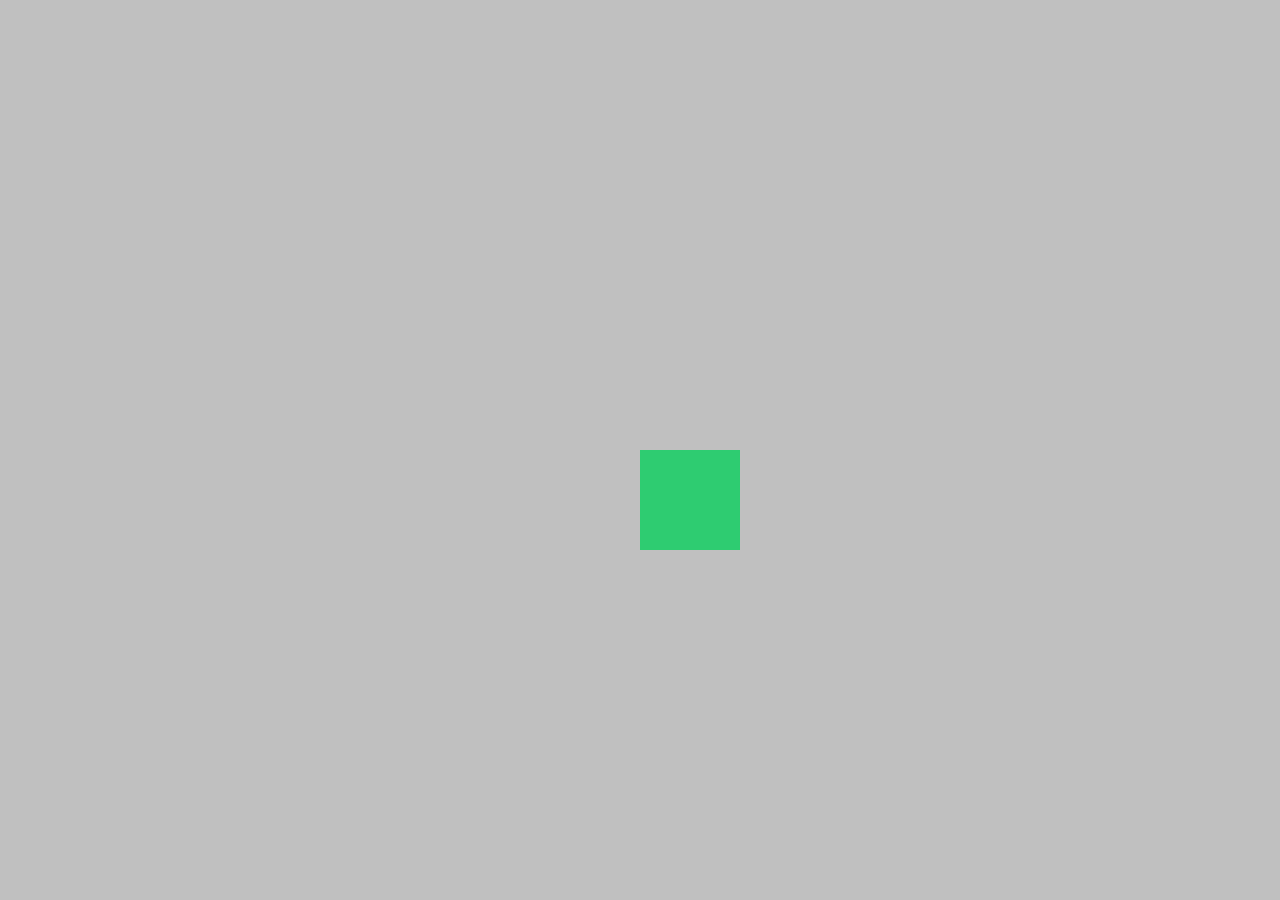
<file: parallax/index.html>
<!DOCTYPE html>
<html lang="en">
<head>
	<meta charset="UTF-8">
	<title>Parallax</title>
	<style>
	* {
		border: none;
		padding: 0;
		margin: 0;
	}
	body {
		background: silver;
		background-size: cover;
		overflow: hidden;
		min-width: 1280px;
		min-height: 720px;
	}
		.box {
			width: 100px;
			height: 100px;
			position: absolute;
			top: 50%;
			left: 50%;
		}
		.green {
			/*margin: -50px 0 0 -50px;*/
			/*top: 550px;
			left: 550px;*/
			background: #2ecc71;
		}
	</style>
</head>
<body>
	<div class="green box"></div>
	<script>
document.addEventListener('mousemove', mouseMove);

var green = document.getElementsByClassName('green')[0];

var defX = green.getBoundingClientRect().left;
var defY = green.getBoundingClientRect().top;

var scrollHeight = Math.max(
	document.body.scrollHeight, document.documentElement.scrollHeight,
	document.body.offsetHeight, document.documentElement.offsetHeight,
	document.body.clientHeight, document.documentElement.clientHeight
);
var scrollWidth = Math.max(
	document.body.scrollWidth, document.documentElement.scrollWidth,
	document.body.offsetWidth, document.documentElement.offsetWidth,
	document.body.clientWidth, document.documentElement.clientWidth
);

var middleX = scrollWidth/2;
var middleY = scrollHeight/2;

var aN;

		function mouseMove (e) {
			var start = performance.now();
			var limitX = middleX,
					limitY = middleY;
			var scalarX = 0.15,
					scalarY = 0.15;
			var mX = (e.pageX - middleX)/middleX,
					mY = (e.pageY - middleY)/middleY;
			var newPosX = defX + (mX*limitX*scalarX),
					newPosY = defY + (mY*limitY*scalarY);

			var friction = 250;

			cancelAnimationFrame(aN);
			aN = requestAnimationFrame(animate);

			function animate (time) {
				var timePass = Math.abs(time - start);
				var timeFraction = timePass/friction;
				if (timeFraction>1) { timeFraction = 1 };					
				draw (timeFraction);
				if (timeFraction<1) { requestAnimationFrame(animate) };

				function draw (timeFraction) {
					var coords = green.getBoundingClientRect();
					green.style.left = coords.left + ( (newPosX-coords.left) * timeFraction) + "px";
					green.style.top = coords.top + ( (newPosY-coords.top) * timeFraction) + "px";
				};
			};
		};
  </script>
</body>
</html>
</file>
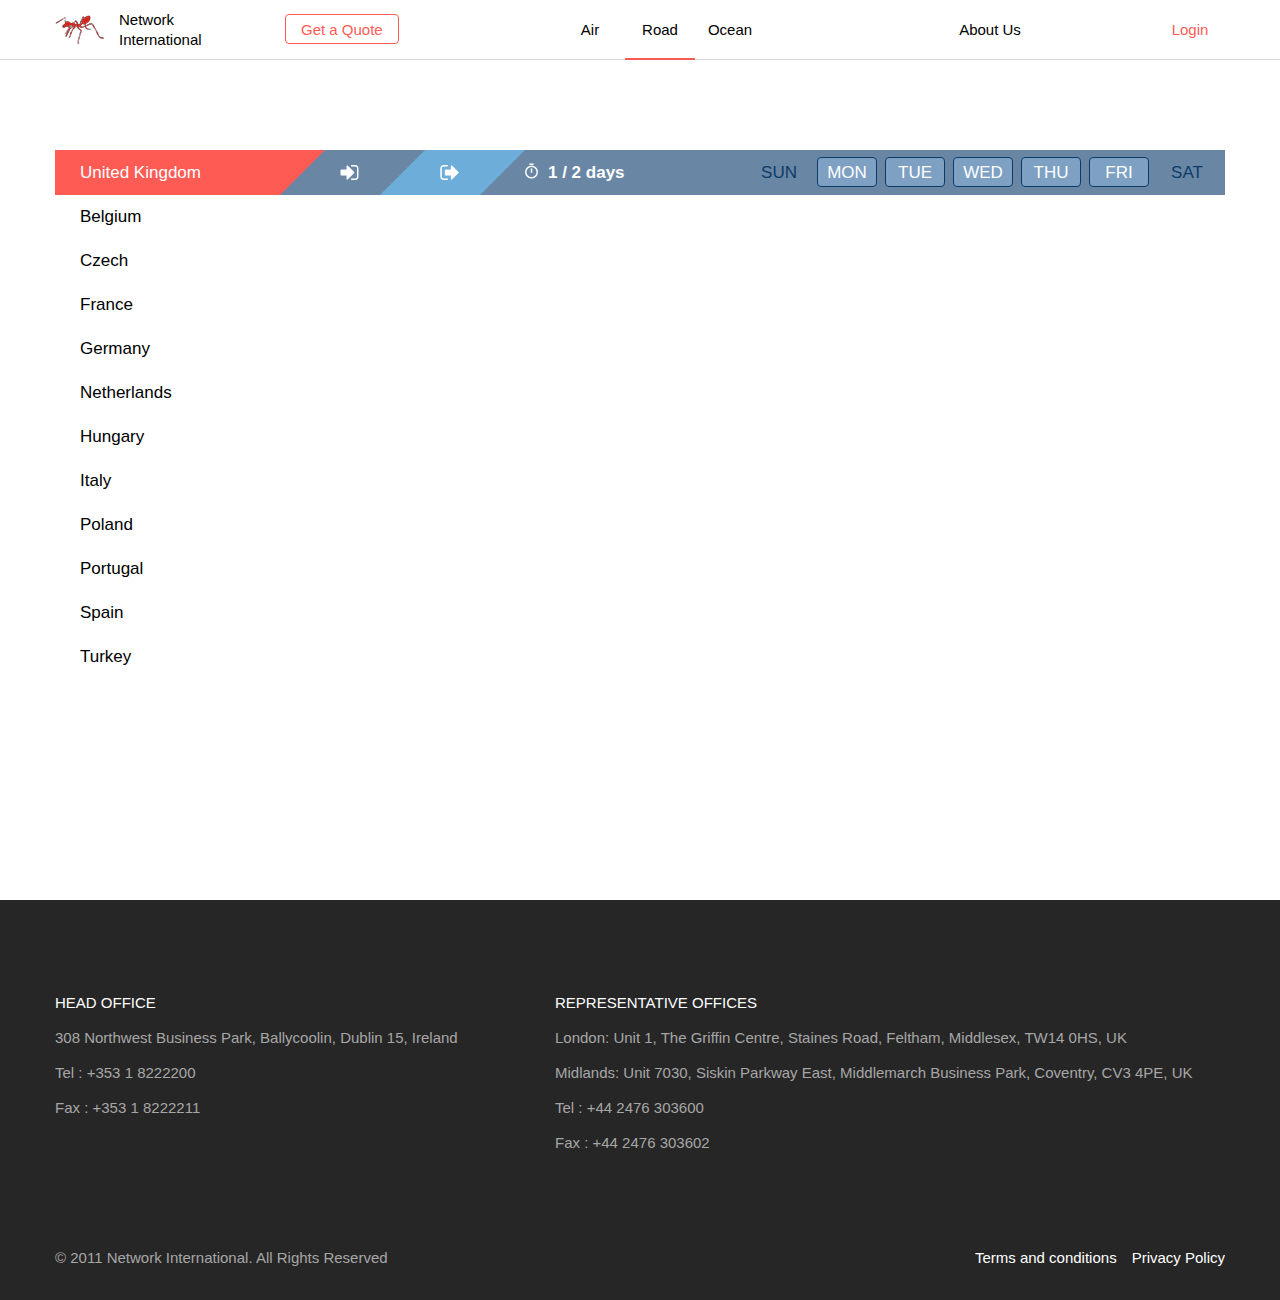
<file: tubik/index.html>
<!DOCTYPE html>
<html lang="en">
<head>
	<meta charset="UTF-8">
	<title>NI / Departure Schedule</title>
	<link rel="stylesheet" type="text/css" href="./style.css">
	<script defer src="./data.js" type="application/javascript"></script>
	<script defer src="./main.js" type="application/javascript"></script>
</head>
<body>

<div id="header">

	<div class="header_content">

	<div class="header_logo_content">

		<div class="header_logo"></div>

		<div class="header_name">
			<span>Network<br>International</span>
		</div>

	</div>

		
		<div class="quote_content">
			<div class="header_quote">Get a Quote</div>
		</div>		

		<div class="header_navi">
			<div class="type">Air</div>
			<div class="type active">Road</div>
			<div class="type">Ocean</div>
		</div>
		

		<div class="about">
			<span>About Us</span>
		</div>

		<div class="header_login">
			<span>Login</span>
		</div>

	</div>
	

</div>

<div id="main">

<div id="content">

	<div class="line ">

		<div class="country">
			<span></span>
		</div>

		<div class="import">
			<div class="import_icon"></div>
			<span>Import</span>
		</div>

		<div class="export">
			<div class="export_icon"></div>
			<span>Export</span>
		</div>

		<div class="transit">
			<div class="transit_icon"></div>
			<span></span>
		</div>

		<div class="week">

			<div class="week_day sun">
				<span>SUN</span>
			</div>

			<div class="week_day mon">
				<span>MON</span>
			</div>

			<div class="week_day tue">
				<span>TUE</span>
			</div>

			<div class="week_day wed">
				<span>WED</span>
			</div>

			<div class="week_day thu">
				<span>THU</span>
			</div>

			<div class="week_day fri">
				<span>FRI</span>
			</div>

			<div class="week_day sat">
				<span>SAT</span>
			</div>

		</div>

	</div>

</div>

</div>

<div id="footer">
<div class="footer_content">

	<div class="footer_left">

		<div class="text light">
			<span>HEAD OFFICE</span>
		</div>
		<div class="text">
			<span>308 Northwest Business Park, Ballycoolin, Dublin 15, Ireland</span>
		</div>
		<div class="text">
			<span>Tel : +353 1 8222200</span>
		</div>
		<div class="text">
			<span>Fax : +353 1 8222211</span>
		</div>		
		
	</div>
	<div class="footer_right">
		<div class="text light">
			<span>REPRESENTATIVE OFFICES</span>
		</div>
		<div class="text">
			<span>London: Unit 1, The Griffin Centre, Staines Road, Feltham, Middlesex, TW14 0HS, UK</span>
		</div>
		<div class="text">
			<span>Midlands: Unit 7030, Siskin Parkway East, Middlemarch Business Park, Coventry, CV3 4PE, UK</span>
		</div>
		<div class="text">
			<span>Tel : +44 2476 303600</span>
		</div>
		<div class="text">
			<span>Fax : +44 2476 303602</span>
		</div>
	</div>
	<div class="footer_bot">
		<div class="text">
			<span>© 2011 Network International. All Rights Reserved</span>
		</div>
		<div class="text light right">
			<span>Privacy Policy</span>
		</div>
		<div class="text light right">
			<span>Terms and conditions</span>
		</div>
	</div>

	</div>
</div>
	
</body>
</html>
</file>
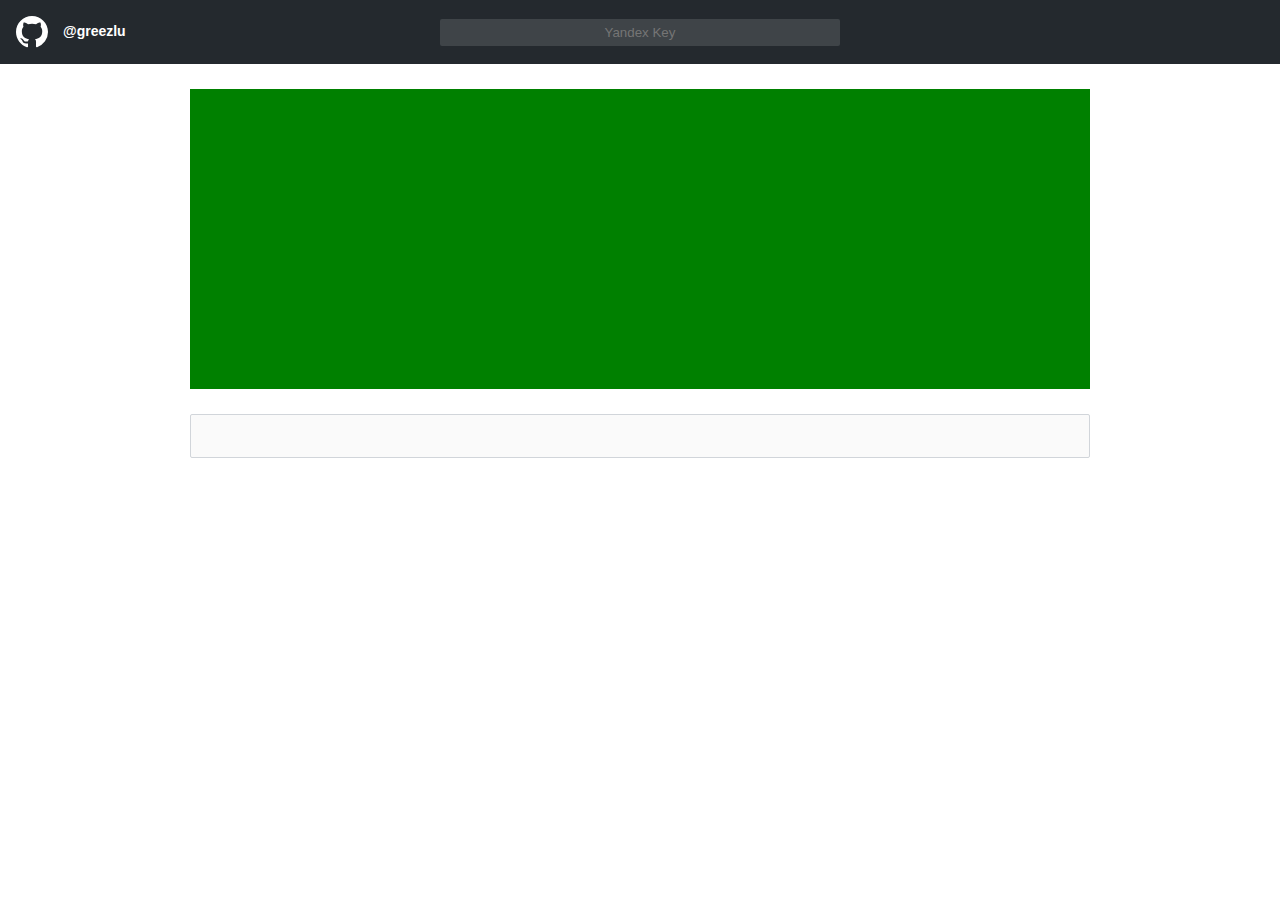
<file: ymaps/index.html>
<!DOCTYPE html>
<html lang="en">
  <head>
    <meta charset="utf-8">
    <title>District</title>

    <script src="./script.js" defer></script>
    <script src="./factoryList.js" defer></script>
    <!-- <link rel="stylesheet" type="text/css" href="https://stackpath.bootstrapcdn.com/bootstrap/4.3.1/css/bootstrap.min.css"> -->
    <link rel="stylesheet" type="text/css" href="./style.css">

  </head>
<body>

  <div class="header">

    <a href="https://github.com/greezlu/" class="logoLink" target="_blank">

      <svg height="32" viewBox="0 0 16 16" version="1.1" width="32" aria-hidden="true" class="picture">
        <path fill-rule="evenodd" d="M8 0C3.58 0 0 3.58 0 8c0 3.54 2.29 6.53 5.47 7.59.4.07.55-.17.55-.38 0-.19-.01-.82-.01-1.49-2.01.37-2.53-.49-2.69-.94-.09-.23-.48-.94-.82-1.13-.28-.15-.68-.52-.01-.53.63-.01 1.08.58 1.23.82.72 1.21 1.87.87 2.33.66.07-.52.28-.87.51-1.07-1.78-.2-3.64-.89-3.64-3.95 0-.87.31-1.59.82-2.15-.08-.2-.36-1.02.08-2.12 0 0 .67-.21 2.2.82.64-.18 1.32-.27 2-.27.68 0 1.36.09 2 .27 1.53-1.04 2.2-.82 2.2-.82.44 1.1.16 1.92.08 2.12.51.56.82 1.27.82 2.15 0 3.07-1.87 3.75-3.65 3.95.29.25.54.73.54 1.48 0 1.07-.01 1.93-.01 2.2 0 .21.15.46.55.38A8.013 8.013 0 0 0 16 8c0-4.42-3.58-8-8-8z">
        </path>
      </svg>

      <div class="logoText">
        @greezlu
      </div>

    </a>

    <div class="headerInline">
      <input class="yandexKeyInput" type="text" placeholder="Yandex Key" />
    </div>

  </div>

  <div class="mainContainer">

    <div class="ymapsMap"></div>

    <div class="adressBox">
      <div class="adressInputBox">
        <input class="adressInput" type="text" disabled/>
        <!-- <div class="adressIcon"></div> -->
      </div>

      <div id="sampleList">
      </div>

    </div>

    <div id="resultContainer">
    </div>

    <div class="sampleList">

    </div>

  </div>

</body>
</html>
</file>
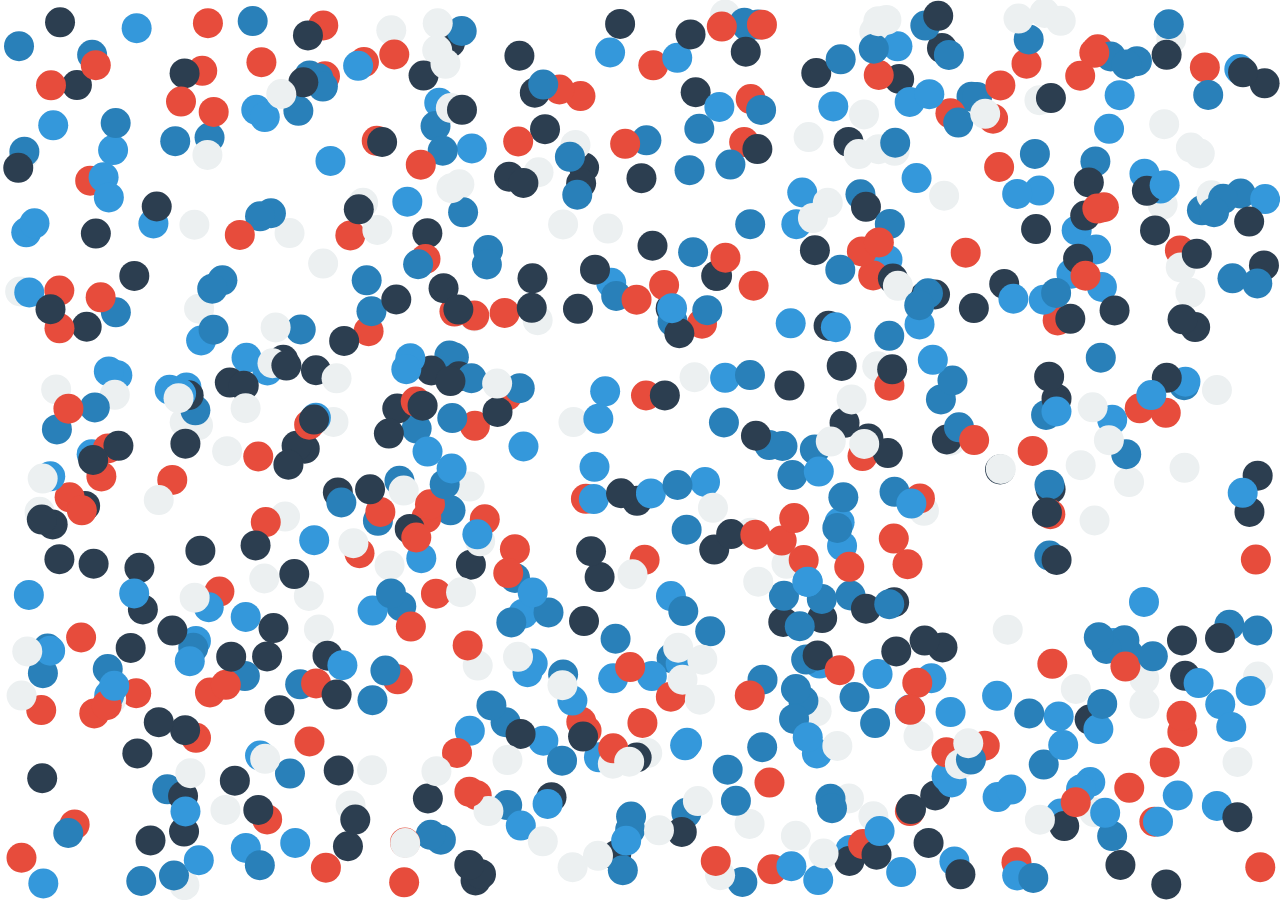
<file: canvas/dots/index.html>
<!DOCTYPE html>
<html lang="en">
<head>
	<meta charset="UTF-8">
	<title>dots</title>
	<link rel="stylesheet" type="text/css" href="./style.css">
	<script type="text/javascript" src="./Circle.js" defer></script>
	<script type="text/javascript" src="./main.js" defer></script>
</head>
<body>
	<canvas id="mainCanvas"></canvas>
</body>
</html>
</file>
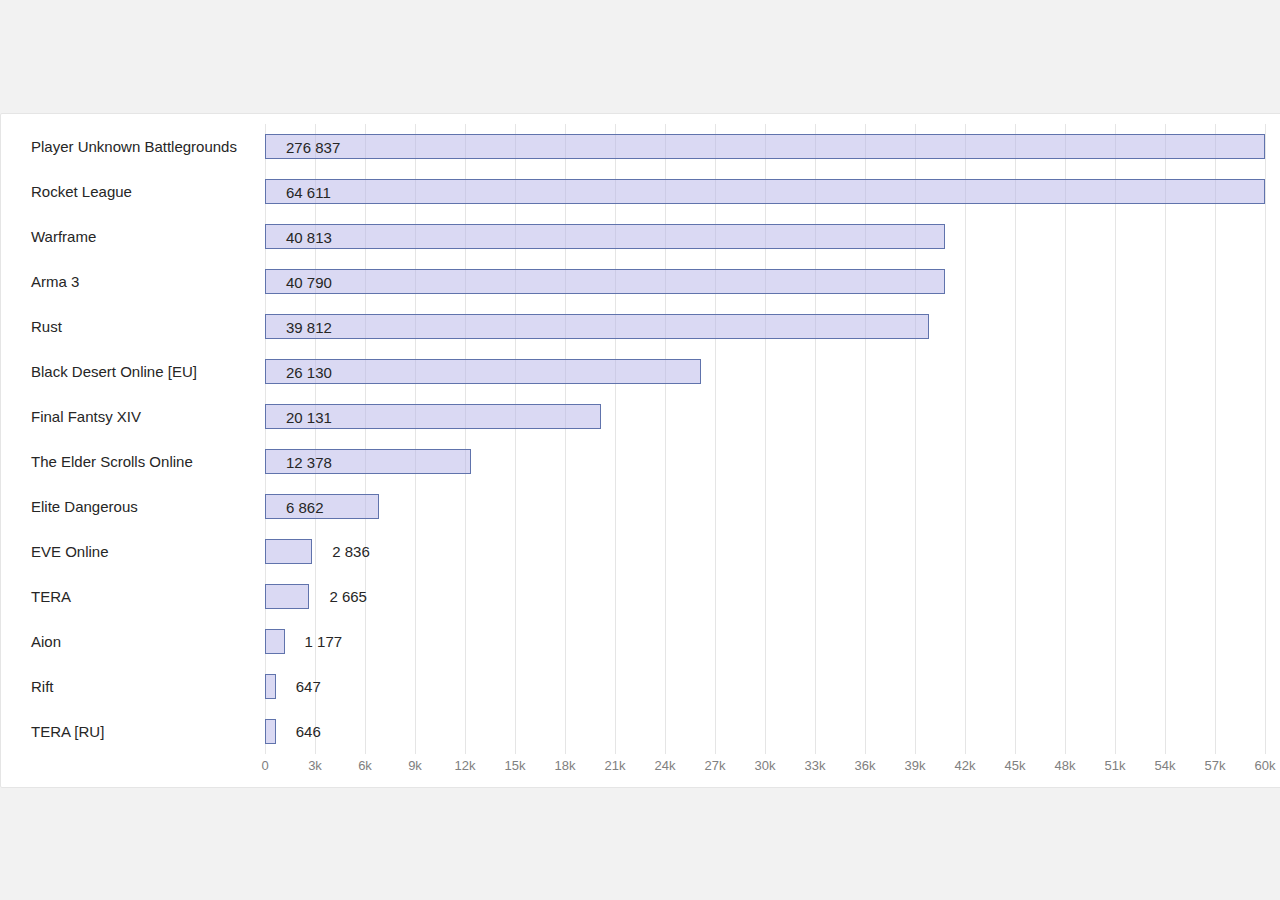
<file: indx.html>
<!DOCTYPE html>
<html lang="en">
<head>
	<meta charset="UTF-8">
	<title>Players per day</title>
	<style>

		* {
			border: none;
			padding: 0;
			margin: 0;
		}

		body {
			background: #f2f2f2;
			font-family: 'Roboto', sans-serif;
			font-size: 15px;
			line-height: 25px;
			color: #262626;
		}

		.container {
			padding: 10px 30px 10px 30px;
			background: white;
			border: 1px #e5e5e5 solid;
			position: absolute;
			cursor: default;
			border-radius: 2px;
		}

		.main {
			position: relative;
			padding: 10px 0 10px 0;
			width: 1234px;
		}

		/* Game options */

		.game {
			height: 25px;
			margin: 0 0 20px 0;
			cursor: pointer;
			position: relative;
		}

		.game:last-child {
			margin: 0;
		}

		.name {
			float: left;
			margin: 0 20px 0 0;
			width: 214px;
		}

		.game:hover .name	{
			color: #514eaf;
		}

		.graph {
			height: 23px;
			background: rgba(181, 179, 231, 0.5);
			float: left;
			border: 1px #6073ac solid;
		}

		.currentNumber {
			margin: 0 0 0 20px;
		}

		/*              */

		/*   Navigatiom  */

		.navi_line {
			position: absolute;
			width: 1px;
			height: 100%;
			background: #e5e5e5;
			margin: 0 20px 0 0;
			top: 0;
		}

		/*               */

		/*     Scale     */

		.stat {
			width: 1030px;
			font-size: 13px;
			line-height: 23px;
			position: relative;
			left: 219px;
			height: 23px;
		}

		.count {
			width: 30px;
			color: #808080;
			float: left;
			text-align: center;
			overflow: hidden;
			margin: 0 20px 0 0;
		}

		.count:last-child {
			margin: 0;
		}

		/*               */

	</style>
</head>
<body>

	<div class="container">
		<div class="main">
			<div class="navi"></div>
		</div>
		<div class="stat"></div>
	</div>

<script type="text/javascript" defer>
// List of games
	var gameList = {
		"Black Desert Online [EU]": 26130,
		"Elite Dangerous": 6862,
		"EVE Online": 2836,
		"Aion": 1177,
		"Final Fantsy XIV": 20131,
		"The Elder Scrolls Online": 12378,
		"TERA": 2665,
		"TERA [RU]": 646,
		"Warframe	": 40813,
		"Player Unknown Battlegrounds": 276837,
		"Rust": 39812,
		"Rocket League": 64611,
		"Arma 3": 40790,
		"Rift": 647
	};

	var sample;
	var container = document.getElementsByClassName('container')[0];
	var main = document.getElementsByClassName('main')[0];
	var stat = document.getElementsByClassName('stat')[0];

// Create prototype DOM Object
	(function () {
		sample = document.createElement ('div');
		sample.classList.add ('game');
		var nameElem = document.createElement ('div');
		nameElem.classList.add ('name');
		sample.appendChild (nameElem);
		var graphElem = document.createElement ('div');
		graphElem.classList.add ('graph');
		sample.appendChild (graphElem);
	})();

// Create scale
	(function(){
		for (var i=0; i<=60000; i=i+3000) {
		var newCount = document.createElement('div');
		newCount.classList.add('count');
		if (i>=1000) {
			newCount.textContent = Math.round(i/1000) + "k"
		} else {
			newCount.textContent = Math.round(i/1000);
		};
			stat.appendChild(newCount);
		};
	})();

// Create vertical lines 
	(function(){
		var navi = document.getElementsByClassName('navi')[0];

		for (var i=0; i<=20; i++) {
			var segment = document.createElement('div');
			segment.classList.add('navi_line');
			segment.style.left = 234+(50*i)+"px";

			navi.appendChild(segment);
		};
	})();

// Create, sort and append "Game Elements"
	(function () {
		var nodeList = [];

		for (key in gameList) {
			createElem (gameList, key);
		};
		
		shakeSort(nodeList);

		nodeList.forEach (function (game) {
			main.appendChild(game);
		});	
		
		function createElem (obj, key) {

			var elem = sample.cloneNode(true);
			var graph = elem.getElementsByClassName('graph')[0];
			elem.getElementsByClassName('name')[0].textContent  = key;

			var count = (1000/60000 * obj[key])-2;
			if (count<1) {
				count = 1;
			} else if (count>998) {
				count = 998;
			};

			graph.style.width = count + "px";

			var span = document.createElement('span');
			span.classList.add('currentNumber');
			span.textContent = String(obj[key]).replace(/(\d{1,3})(?=((\d{3})*([^\d]|$)))/g, " $1 ");

			if (obj[key] < 6000) {
				elem.appendChild(span);
			} else {
				graph.appendChild(span);
			};

			if (obj[key] > 60000) {span.style.fontWeight = '500';};

			nodeList.push(elem);

		};

		function shakeSort (a) {

			var m=0, L, j = a.length-1;

			while (m<j)
			{
				for ( var i=m; i<j; i++ )
				{
					if ( cnt(a[i]) < cnt(a[i+1]) )
					{
						L=a[i];	a[i]=a[i+1]; a[i+1]=L;				
					}
				};
				j--;
				for ( var i=j; i>m; i-- )
				{
					if ( cnt(a[i]) > cnt(a[i-1]) )
					{
						L=a[i];	a[i]=a[i-1]; a[i-1]=L;					
					}
				};
				m++;
			};
			return a;

			function cnt (elem) {
				var num = elem.getElementsByClassName('currentNumber')[0];
				var reg = new RegExp(/ /g); 
				var result = num.textContent.replace(reg, ''); 
				return Number(result);
			};
		};
	})();

// Drag and drop / setCenter
	(function () {
		container.addEventListener ('mousedown', mouseDown);
		window.addEventListener('resize', setToCenter);
		document.documentElement.onselectstart = function (e) {return false};
		document.documentElement.ondragstart = function(e) {return false};

		var isHover = false;
		var shiftX, shiftY;
		var maxY, maxX;
		var scrollHeight, scrollWidth;
		getSize ();
		setToCenter ();

		function setToCenter () {
			container.style.top = (scrollHeight - container.offsetHeight)/2 + "px";
			container.style.left = (scrollWidth - container.offsetWidth)/2 + "px";
			getSize ();
		};

		function mouseDown (e) {
			shiftX = e.pageX - getCoords(container).left;
			shiftY = e.pageY - getCoords(container).top;

			document.body.style.overflow = "hidden";
	
			getSize ();

			maxY = scrollHeight
					+ window.pageYOffset
					- container.offsetHeight;
			maxX = scrollWidth
					+ window.pageXOffset
					- container.offsetWidth;

			container.addEventListener ('mousemove', mouseMove);
			container.addEventListener ('mouseup', mouseUp);
		};

		function mouseUp (e) {
			document.body.style.overflow = "auto";
			container.removeEventListener ('mouseup', mouseUp);
			container.removeEventListener ('mousemove', mouseMove);
		};

		function mouseMove (e) {
			if (e.pageX>(scrollWidth-5)) { mouseUp(e); return; };
			if (e.pageY>=(scrollHeight-5)) { mouseUp(e); return; };

			var currentX = e.pageX - shiftX,
					currentY = e.pageY - shiftY;

			if (currentX > maxX) {
				currentX = maxX;
			} else if (currentX<0) {
				currentX = 0;
			};

			if (currentY > maxY) {
				currentY = maxY;
			} else if (currentY<0) {
				currentY = 0;
			};

			container.style.left = currentX + "px";
			container.style.top = currentY + "px";
		};

		function getSize () {
			scrollHeight = Math.max(
				document.body.scrollHeight, document.documentElement.scrollHeight,
				document.body.offsetHeight, document.documentElement.offsetHeight,
				document.body.clientHeight, document.documentElement.clientHeight
			);

			scrollWidth = Math.max(
				document.body.scrollWidth, document.documentElement.scrollWidth,
				document.body.offsetWidth, document.documentElement.offsetWidth,
				document.body.clientWidth, document.documentElement.clientWidth
			);
		};

		function getCoords(elem) {
			var box = elem.getBoundingClientRect();
			return {
				top: box.top + pageYOffset,
				left: box.left + pageXOffset
			};
		};
	})();
	
</script>

</body>
</html>
</file>
<file: tubik/style.css>
* {
	margin: 0;
	padding: 0;
	border: none;
}

body {
	font-family: 'Roboto', sans-serif;
	font-size: 17px;
	line-height: 27px;
}

#header {
	width: 100%;
	height: 59px;
	border-bottom: 1px #d9d9d9 solid;
	font-size: 15px;
	line-height: 25px;
}

.header_content {
	width: 1170px;
	height: 59px;
	position: absolute;
	top: 0;
	left: 50%;
	margin: 0 0 0 -585px;
}

.header_logo_content {
	width: 200px;
	height: 60px;
	float: left;
	cursor: pointer;
}

.header_logo {
	width: 49px;
	height: 30px;
	background: url(./images/logo.png) no-repeat;
	margin: 15px 0 0 0;
	float: left;
}

.header_name {
	font-size: 15px;
	line-height: 20px;
	margin: 10px 0 0 15px;
	float: left;
}

.quote_content {
	width: 170px;
	height: 60px;
	float: left;
}

.header_quote {
	float: left;
	height: 26px;
	padding: 2px 15px 0 15px;
	border: 1px #ff5b55 solid;
	color: #ff5b55;
	border-radius: 4px;
	margin: 14px 0 0 30px;
	font-weight: 500;
	cursor: pointer;
}

.header_quote:hover {
	background: #ff5b55;
	color: white;
}

.header_navi {
	width: 270px;
	height: 43px;
	padding: 17px 0 0 0;
	float: left;
	margin: 0 0 0 130px;
}

.header_navi .type {
	width: 70px;
	height: 60px;
	float: left;
	text-align: center;
	cursor: pointer;
}

.header_navi .type.active {
	height: 41px;
	border-bottom: 2px #ff5b55 solid;
}

#header .about {
	float: left;
	width: 70px;
	height: 43px;
	padding: 17px 0 0 0;
	margin: 0 0 0 130px;
	text-align: center;
	cursor: pointer;
}

.header_login {
	width: 70px;
	height: 43px;
	padding: 17px 0 0 0;
	text-align: center;
	float: right;
	color: #ff5b55;
	font-weight: 500;
	cursor: pointer;
}

#content {
	position: absolute;
	width: 1170px;
	margin: 0 0 0 -585px;
	left: 50%;
	top: 90px;
}

#main {
	position: relative;	
}

.line {
	float: left;
	height: 45px;
	width: 1170px;
	margin: 0 0 -1px 0;
	overflow: hidden;
}

.line .country {
	width: 245px;
	height: 36px;
	cursor: default;
	float: left;
	padding: 9px 0 0 25px;
	position: relative;
	z-index: 300;
	margin: 0 -45px 0 0;
}

.line .country.hovered {
	background: url(./images/countryHovered.png) no-repeat;
}

.line.active .country {
	color: white;
	background: url(./images/countryActive.png) no-repeat;
}

.line .import, .line .export {
	position: relative;
	float: left;
	display: none;
	margin: 0 -45px 0 0;
	cursor: pointer;
	padding: 9px 45px 0 45px;
	font-weight: 700;
}

.import_icon, .export_icon {
	width: 19px;
	height: 15px;
	float: left;
	margin: 6px 0 0 0;
}

.export.hoveredLarge .export_icon,
.import.hoveredLarge .import_icon,
.export.activeLarge .export_icon,
.import.activeLarge .import_icon {
	margin: 6px 25px 0 15px;
}
.export.hoveredSmall .export_icon,
.import.hoveredSmall .import_icon,
.export.activeSmall .export_icon,
.import.activeSmall .import_icon {
	margin: 6px 0 0 15px;
}

.line .import {
	z-index: 200;
}

.import_icon {
	background: url(./images/importHoveredIcon.png) no-repeat;
}

.line .import.hoveredSmall {
	width: 55px;
	height: 36px;
	display: block;
	background: url(./images/importHoveredSmall.png) no-repeat;
}
.line .import.hoveredSmall span {
	display: none;
}

.line .import.hoveredLarge {
	width: 155px;
	height: 36px;
	display: block;
	background: url(./images/importHoveredLarge.png) no-repeat;
	color: #6987a4;
}

.line .import.activeSmall {
	width: 55px;
	height: 36px;
	background: url(./images/importActiveSmall.png) no-repeat;
	display: block;
}
.line .import.activeSmall span {
	display: none;
}
.import.activeSmall .import_icon {
	background: url(./images/importActiveIcon.png) no-repeat;
}

.line .import.activeLarge {
	width: 155px;
	height: 36px;
	background: url(./images/importActiveLarge.png) no-repeat;
	display: block;
	color: white;
}
.import.activeLarge .import_icon {
	background: url(./images/importActiveIcon.png) no-repeat;
}

.line .export {
	z-index: 100;
}

.export_icon {
	background: url(./images/exportHoveredIcon.png) no-repeat;
}

.line .export.hoveredSmall {
	width: 55px;
	height: 36px;
	display: block;
	background: url(./images/exportHoveredSmall.png) no-repeat;
}
.line .export.hoveredSmall span {
	display: none;
}
.export.hoveredSmall .export_icon {
	width: 19px;
	height: 15px;
	float: left;
	background: url(./images/exportHoveredIcon.png) no-repeat;
	margin: 6px 0 0 15px;
}

.line .export.hoveredLarge {
	width: 155px;
	height: 36px;
	display: block;
	background: url(./images/exportHoveredLarge.png) no-repeat;
	color: #6cadd9;
}

.line .export.activeSmall {
	width: 55px;
	height: 36px;
	background: url(./images/exportActiveSmall.png) no-repeat;
	display: block;
}
.line .export.activeSmall span {
	display: none;
}
.export.activeSmall .export_icon {
	background: url(./images/exportActiveIcon.png) no-repeat;
}

.line .export.activeLarge {
	width: 155px;
	height: 36px;
	background: url(./images/exportActiveLarge.png) no-repeat;
	display: block;
	color: white;
}
.export.activeLarge .export_icon {
	background: url(./images/exportActiveIcon.png) no-repeat;
}

.line .transit {
	float: left;
	display: none;
}

.line .transit_icon {
	float: left;
	width: 13px;
	height: 16px;
	margin: 4px 10px 0 0;
	background: url(./images/transitIcon.png) no-repeat;
}

.line.active .transit {
	display: block;
	color: white;
	font-weight: 700;
	margin: 9px 0 0 45px;
}

.line .week {
	float: right;
	display: none;
}

.week_day {
	width: 60px;
	height: 29px;
	padding: 1px 0 0 0;
	margin: 8px 8px 0 0;
	border-radius: 4px;
	float: left;
	color: #0d3b67;
	font-weight: 500;
	text-align: center;
	cursor: default;
}

.week_day.active {
	cursor: pointer;
	width: 58px;
	height: 27px;
	margin: 7px 8px 0 0;
	background: #7da0c3;
	border: 1px #0d3b67 solid;
	border-radius: 4px;
	color: white;
}

.line.active .week {
	display: block;
}

#footer {
	background: #262626;
	width: 100%;
	height: 400px;
	color: #a6a6a6;
	position: relative;
	font-size: 15px;
	line-height: 25px;
}

.footer_content {
	width: 1170px;
	height: 400px;
	position: relative;
	left: 50%;
	margin: 0 0 0 -585px;
}

.footer_left {
	width: 500px;
	margin: 90px 0 0 0;
	float: left;
}

#footer .text.light {
	color: white;
}

.footer_left .text, .footer_right .text {
	margin: 0 0 10px 0;
}

.footer_right {
	width: 670px;
	margin: 90px 0 0 0;
	float: left;
}

.footer_bot {
	position: absolute;
	bottom: 30px;
	width: 1170px;
	overflow: hidden;
	margin: 0;
}

.footer_bot .text{
	float: left;
}

.footer_bot .text.right {
	float: right;
	margin: 0 0 0 15px;
}

.footer_bot .text.light {
	cursor: pointer;
	font-weight: 500;
}
</file>
<file: ymaps/style.css>
* {
  padding: 0;
  margin: 0;
  border: 0;
  outline: none;
}

body {
  background-color: white;
  color: #24292e;
  font-family: -apple-system,BlinkMacSystemFont,Segoe UI,Helvetica,
  Arial,sans-serif,Apple Color Emoji,Segoe UI Emoji,Segoe UI Symbol;
  font-size: 14px;
}

.header {
  padding: 16px;
  background-color: #24292e;
  position: relative;
}

.yandexKeyInput.green {
  background-color: #4caf50;
}

.yandexKeyInput {
  overflow: hidden;
  color: #24292e;
  text-align: center;
  background-color: #3f4448;
  position: relative;
  left: 50%;
  margin: 0 0 0 -200px;
  width: 384px;
  color: white;
  resize: none;
  border-radius: 2px;
  padding: 6px 8px;
}

.logoLink {
  position: absolute;
  color: white;
  font-weight: 600;
  text-decoration: none;
  padding-right: 16px;
}

.logoLink svg {
  margin: 0 15px 0 0;
}

.logoLink .picture {
  fill: #fff;
}

.header .headerInline {
  width: 100%;
  height: 29px;
  padding-top: 3px;
  min-width: 900px;
}

.logoText {
  float: right;
  margin: 7px 0 0 0;
}

.mainContainer {
  padding: 25px 0;
  width: 900px;
  position: relative;
  left: 50%;
  margin: 0 0 0 -450px;
}

.adressInput {
  overflow: hidden;
  color: #24292e;
  width: 878px;
  border-radius: 2px;
  border: 1px solid #d1d5da;
  padding: 8px 10px;
  font-size: 22px;
}

.adressBox, .resultBox {
  width: 900px;
}


.adressBox {
  margin: 25px 0 25px 0;
}

.resultBox {
  float: left;
}

.responseData.green {
  background-color: #b9f6ca;
}

.responseData {
  padding: 0;
  border: 1px solid #d1d5da;
  border-radius: 2px;
  padding: 16px 16px;
  display: inline-block;
  margin: 0 25px 25px 0;
}

.responseKindItem {
  font-family: Courier;
  color: #666;
}

#sampleList {
  position: absolute;
}

#sampleList .sampleItem {
  padding: 5px 7px;
  border-bottom: 1px solid #d1d5da;
  border-left: 1px solid #d1d5da;
  border-right: 1px solid #d1d5da;
  border-radius: 2px;
  cursor: pointer;
  background: white;
  width: 884px;
}

.responseKind {
  float: left;
}

.responseValue {
  float: left;
}

#sampleList :last-child {
  border-radius: 0 0 2px 2px;
}

.sampleItem:hover {
  background: #f0f3f6;
}

.adressIcon {
  width: 22px;
  height: 22px;
  position: absolute;
  border-radius: 2px;
  top: 9px;
  right: 10px;
  border: 1px solid #d1d5da;
  cursor: pointer;
}

.adressInputBox {
  position: relative;
}

.ymapsMap{
  width: 900px;
  height: 300px;
  background: green;
}
</file>
<file: canvas/dots/style.css>
* {
	border: none;
	padding: 0;
	margin: 0;
}

#mainCanvas {
	display: block;
}
</file>
